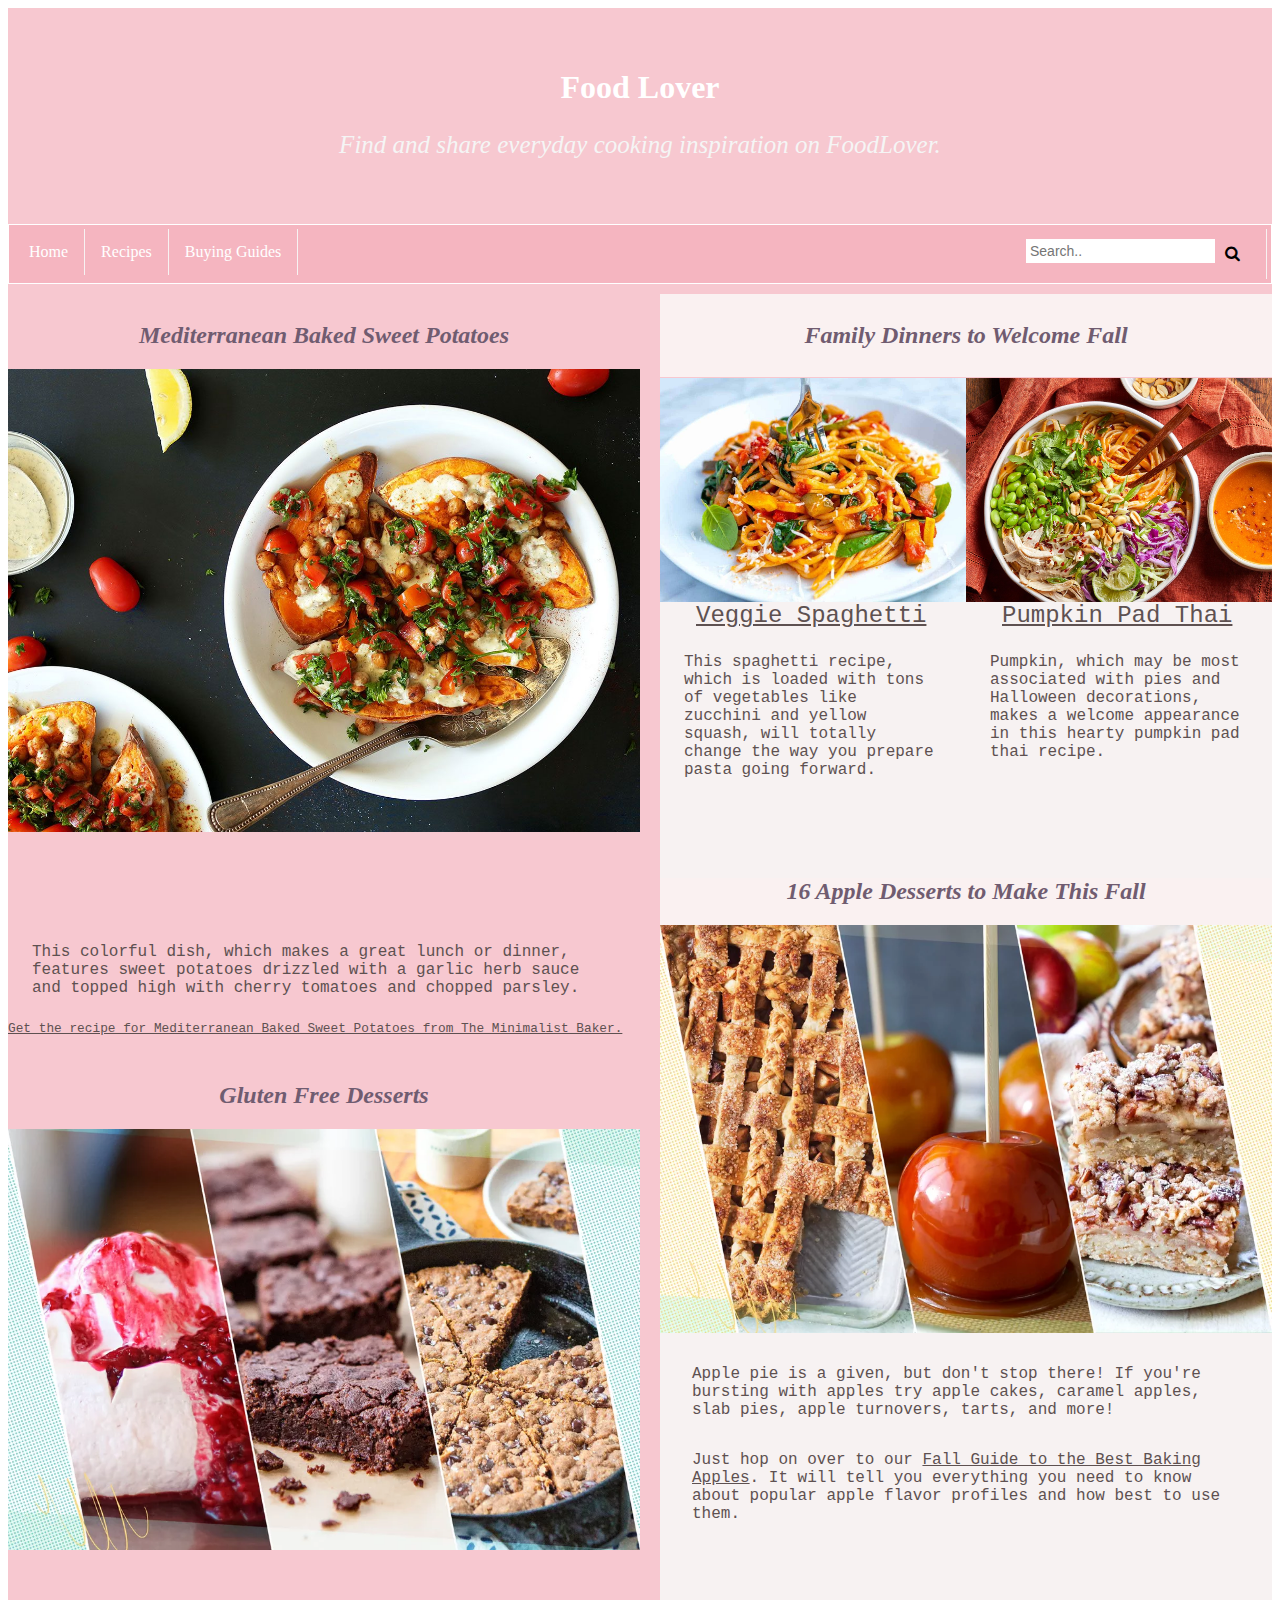
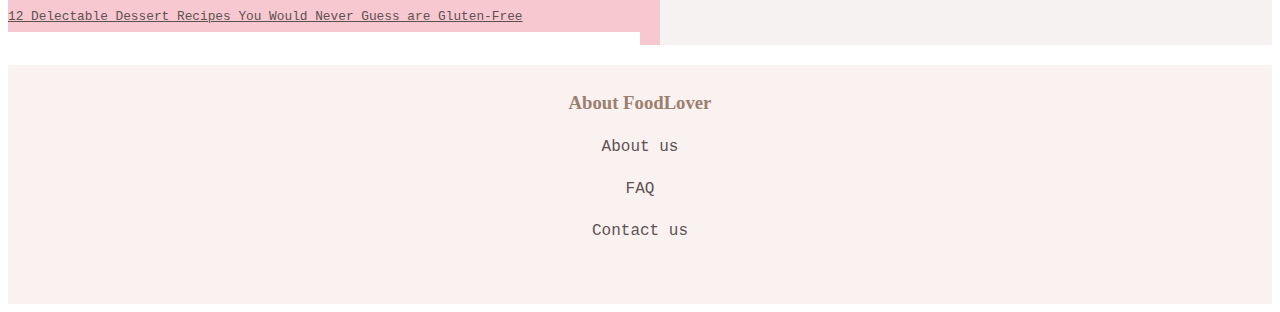
<file: index.html>
<html>
    <link rel="stylesheet" href="https://cdnjs.cloudflare.com/ajax/libs/font-awesome/4.7.0/css/font-awesome.min.css">
    <div class="header">
        <h1>Food Lover</h1>
        <link rel="stylesheet" type="text/css" href="style.css">
        <p>Find and share everyday cooking inspiration on FoodLover.</p>
    </div>
    <ul>
        <li><a href="index.html">Home</a></li>
        <li class="dropdown">
            <a href="javascript:void(0)" class="dropbtn">Recipes</a>
            <div class="dropdown-content">
              <a href="Recipies/Everyday Cooking.html">Everyday Cooking</a>
              <a href="Recipies/Breakfast and Brunch.html">Breakfast and Brunch</a>
              <a href="Recipies/Desserts.html">Desserts</a>
              <a href="Recipies/Drinks.html">Drinks</a>
            </div>
          </li>
        <li class="dropdown">
          <a href="javascript:void(0)" class="dropbtn">Buying Guides</a>
          <div class="dropdown-content">
            <a href="Guides/equipment.html">Equipment Guides</a>
            <a href="Guides/kit-items.html">Kitchen Items</a>
            <a href="Guides/ingredients.html">Ingredients</a>
          </div>
        </li>
        <li class="search-container">
            <form action="/action_page.php">
              <input type="text" placeholder="Search.." name="search">
              <button type="submit"><i class="fa fa-search"></i></button>
            </form>
        </li>
      </ul>


      <div class="row">
        <div class="leftcolumn">
          <div class="card">
            <h2>Mediterranean Baked Sweet Potatoes</h2>
            <div class="foodimg" style="height:550px;"><image src="baked-potatoes.jpeg" style="width:100%"/></div>
            <p>This colorful dish, which makes a great lunch or dinner, features sweet potatoes drizzled with a garlic herb sauce and topped high with cherry tomatoes and chopped parsley. </p>
            <a href="https://minimalistbaker.com/mediterranean-baked-sweet-potatoes/">Get the recipe for Mediterranean Baked Sweet Potatoes from The Minimalist Baker.</a>
          </div>
          <div class="card">
            <h2>Gluten Free Desserts</h2>
            <div class="foodimg" style="height:480px;"><image src="glutenfree-desserts.jpeg" style="width:100%"/></div>
            <a href="https://www.simplyrecipes.com/delectable-dessert-recipes-you-would-never-guess-were-gluten-free-5195915">12 Delectable Dessert Recipes You Would Never Guess are Gluten-Free</a>
          </div>
        </div>
        <div class="rightcolumn">
          <div class="card">
            <h2>Family Dinners to Welcome Fall</h2>
            <dd class="rightimg" style="height:500px;" ><image src="veggie-spaghetti.jpeg" style="width:100%"/>
                <a href="https://www.inspiredtaste.net/38662/veggie-spaghetti-recipe/">Veggie Spaghetti</a>
                <p>This spaghetti recipe, which is loaded with tons of vegetables like zucchini and yellow squash, will totally change the way you prepare pasta going forward. </p>
               
            </dd>

                <dd class="rightimg"  style="height:500px;" ><img src="pumpkin-pad.jpeg" style="width:100%" />
                <a href="https://www.eatthis.com/pumpkin-pad-thai-recipe/">Pumpkin Pad Thai</a>
                <p>Pumpkin, which may be most associated with pies and Halloween decorations, makes a welcome appearance in this hearty pumpkin pad thai recipe. </p> 
            </dd>  
          </div>
          <div class="card">
           
            <h2>16 Apple Desserts to Make This Fall</h2>
            <dd class="bottomimg" style="height:720px;"><img src="apple.webp" style="width:100%" />
                <p>Apple pie is a given, but don't stop there! If you're bursting with apples try apple cakes, caramel apples, slab pies, apple turnovers, tarts, and more!
                </p> 
                <p>
                    Just hop on over to our  <a href="https://www.simplyrecipes.com/16-apple-desserts-5198262">Fall Guide to the Best Baking Apples</a>. It will tell you everything you need to know about popular apple flavor profiles and how best to use them.
                </p>
            </dd>  
             
            
          </div>
          
        </div>
      </div>

      
      <div class="footer">
        <div class="card">
            <h3>About FoodLover</h3>
            <p >About us</p>
            <p>FAQ</p>
            <p style="height:50px;">Contact us</p>
          </div>
      </div>



</html>
</file>
<file: style.css>
* {
    box-sizing: border-box;
  }
  .header {
    padding: 40px;
    text-align: center;
    background: rgb(247, 200, 208);
    color:white;
  }
  .header p{
    font-size: 25px;
    font-style: italic;
    color:whitesmoke;
  }
 ul {
    position: -webkit-sticky;
    position: sticky;
    top: 0;
    list-style-type: none;
    margin: 1;
    padding: 4;
    overflow: hidden;
    background-color:rgb(245, 181, 192);
  }
  
  li {
    float: left;
    border-right: 1.5px solid rgb(247, 242, 242);
  }
  
  li a, .dropbtn {
    display: inline-block;
    color: white;
    text-align: center;
    padding: 14px 16px;
    text-decoration: none;
  }
  
  li a:hover, .dropdown:hover .dropbtn {
    background-color: rgb(223, 154, 154);
  }
  
  li.dropdown {
    display: inline-block;
   
  }
  
  .dropdown-content {
    display: none;
    position:-ms-page;
    background-color: #f9f9f9;
    min-width: 160px;
    box-shadow: 0px 8px 16px 0px rgb(236, 180, 180);
    z-index: 1;
   
  }
  
  .dropdown-content a {
    color: black;
    padding: 12px 16px;
    text-decoration: none;
    display: block;
    text-align: left;
  }
  
  .dropdown-content a:hover {background-color: rgb(223, 154, 154);}
  
  .dropdown:hover .dropdown-content {
    display: block;
  }
 .search-container {
    float: right;
  }
  .search-container input[type=text] {
    padding: 4px;
    margin-top: 10px;
    font-size: 14px;
    border: none;
  }
  .search-container button {
    float: right;
    padding: 6px 10px;
    margin-top: 10px;
    margin-right: 16px;
    background: rgb(245, 181, 192);
    font-size: 16px;
    border: none;
    cursor: pointer;
  }
  
  .search-container button:hover {
    background: whitesmoke;
  }
  @media screen and (max-width: 600px) {
    .search-container {
      float: none;
    }
    .search-container input[type=text], .search-container button {
      float: none;
      display: block;
      text-align: left;
      width: 100%;
      margin: 0;
      padding: 14px;
    }
    .search-container input[type=text] {
      border: 1px solid #ccc;  
    }
  }
  .leftcolumn {  
    background-color: rgb(247, 200, 208);
    float: left;
    width: 50%;
   
  }
  .leftcolumn .card{
    background-color: rgb(247, 200, 208);
  }
  
  /* Right column */
  .rightcolumn {
    float: left;
    width: 50%;
    background-color: rgb(247, 200, 208);
    padding-left: 20px;
  }
  .rightimg {
    background: rgb(247, 242, 242);
    width: 50%;
    padding: 0px;
    padding-left: 0px;
    margin-top: 9px;
    margin-left:0cm;
    float:left;  
  }
.bottomimg{
    background: rgb(247, 242, 242);
    width: 100%;
    margin-left: 0mm;
    float:left;  
}

  
  /* Add a card effect for articles */
  .card {
    background-color: rgb(250, 241, 241);
    padding-top: 0.5em;
    padding-bottom: 0.5em;
    margin-top: 10px;
  }
  .card h2{
    text-align:center;
    font-style:italic;
    color:rgb(112, 92, 112);
    
  }
  .card a{ 
    color:rgb(94, 81, 81);  
    font-size: 1.5em;
    font-family: "Monaco","Lucida Console", "Courier New", monospace;
    margin-left: 1.5em;
    text-align:right; 
}
.bottomimg a{
    margin-left: 0em;
}
.rightimg p{
   margin-left: 1em;
}
.card p{
    
    color:rgb(94, 81, 81); 
    font-size: 1em;
    margin: 1.5em;
    
    font-family: "Monaco","Lucida Console", "Courier New", monospace;
}

  /* Clear floats after the columns */
  .row:after {
    content: "";
    display: table;
    clear: both;
  }
  .leftcolumn a{
      font-size:0.8em;
      margin:0;
  }
 
.card h3{
    text-align:center; 
    color:rgb(155, 127, 111);
}
.bottomimg p{
    color:rgb(94, 81, 81); 
    font-size: 1em;
    margin:2em;
    font-family: "Monaco","Lucida Console", "Courier New", monospace;
}
.bottomimg a{
    color:rgb(94, 81, 81); 
    font-size: 1em;
    font-family: "Monaco","Lucida Console", "Courier New", monospace;
}
  /* Footer */
  .footer {
    text-align: center;
    margin-top: 20px;
  }
</file>
